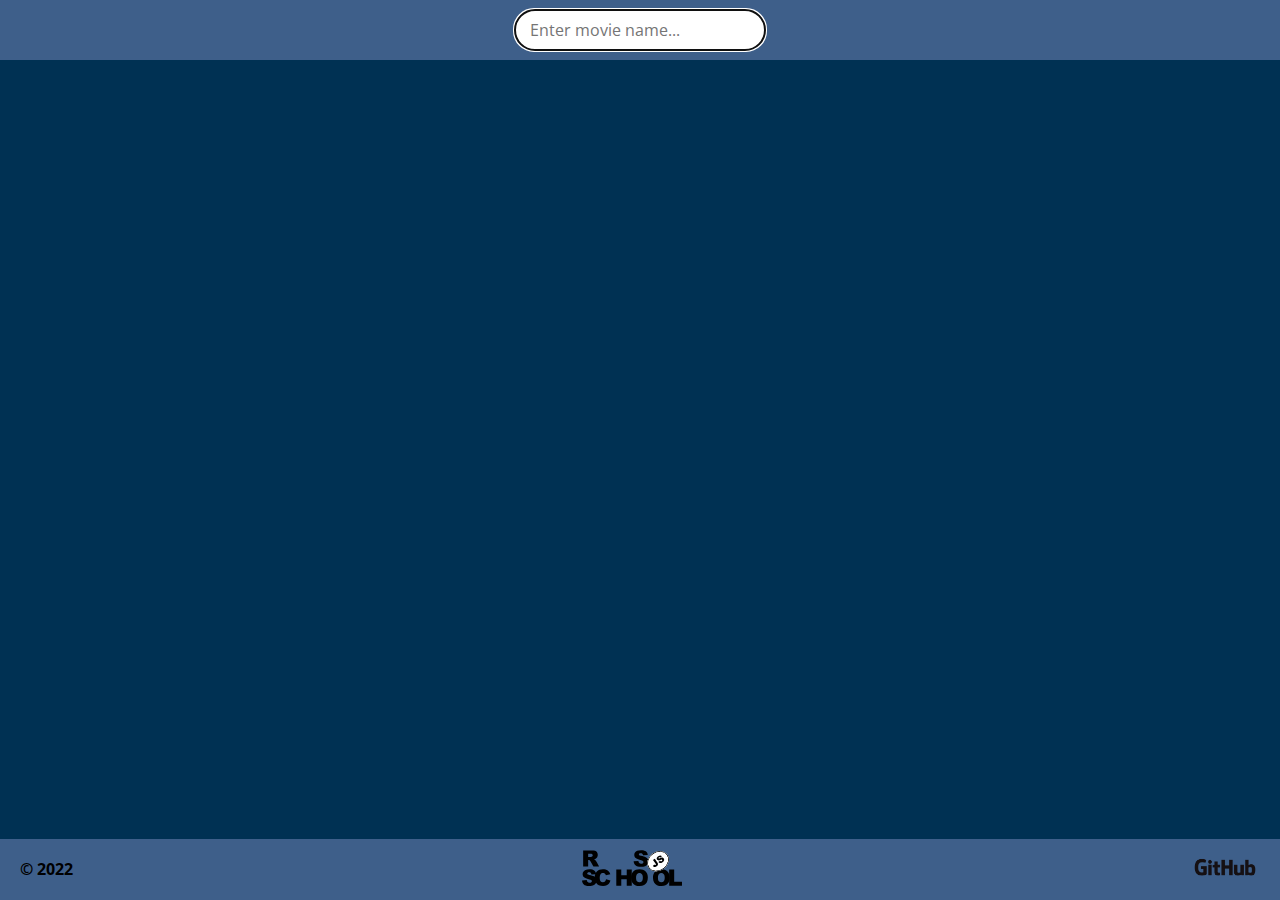
<file: js30-movie-app/index.html>
<!DOCTYPE html>
<html lang="en">
<head>
  <meta charset="UTF-8">
  <link rel="icon" href="#">
  <link rel="stylesheet" href="style.css">
  <link rel="preconnect" href="https://fonts.googleapis.com">
  <link rel="preconnect" href="https://fonts.gstatic.com" crossorigin>
  <link href="https://fonts.googleapis.com/css2?family=Rubik&display=swap" rel="stylesheet">
  <link href="https://fonts.googleapis.com/css2?family=Open+Sans:wght@500&display=swap" rel="stylesheet">
  <script src="main.js" defer></script>
  <title>Movie app</title>
</head>
<body>
<header class="header">
  <div class="container header-container">
    <input class="search" type="search" placeholder="Enter movie name..." autofocus autocomplete="off">
  </div>
</header>
<main class="main">
  <div class="container main-container">

  </div>
</main>
<footer class="footer">
  <div class="container footer-container">
    <span class="footer__data">© 2022</span>
    <a href="https://rs.school/js-stage0/"><img class="rss-logo" src="./assets/rss-js-logo.svg" alt="RSS"></a>
    <a href="https://github.com/IlyaBalykov/"><img class="git-logo" src="./assets/git-logo.png" alt="RSS"></a>
  </div>
</footer>
</body>
</html>
</file>
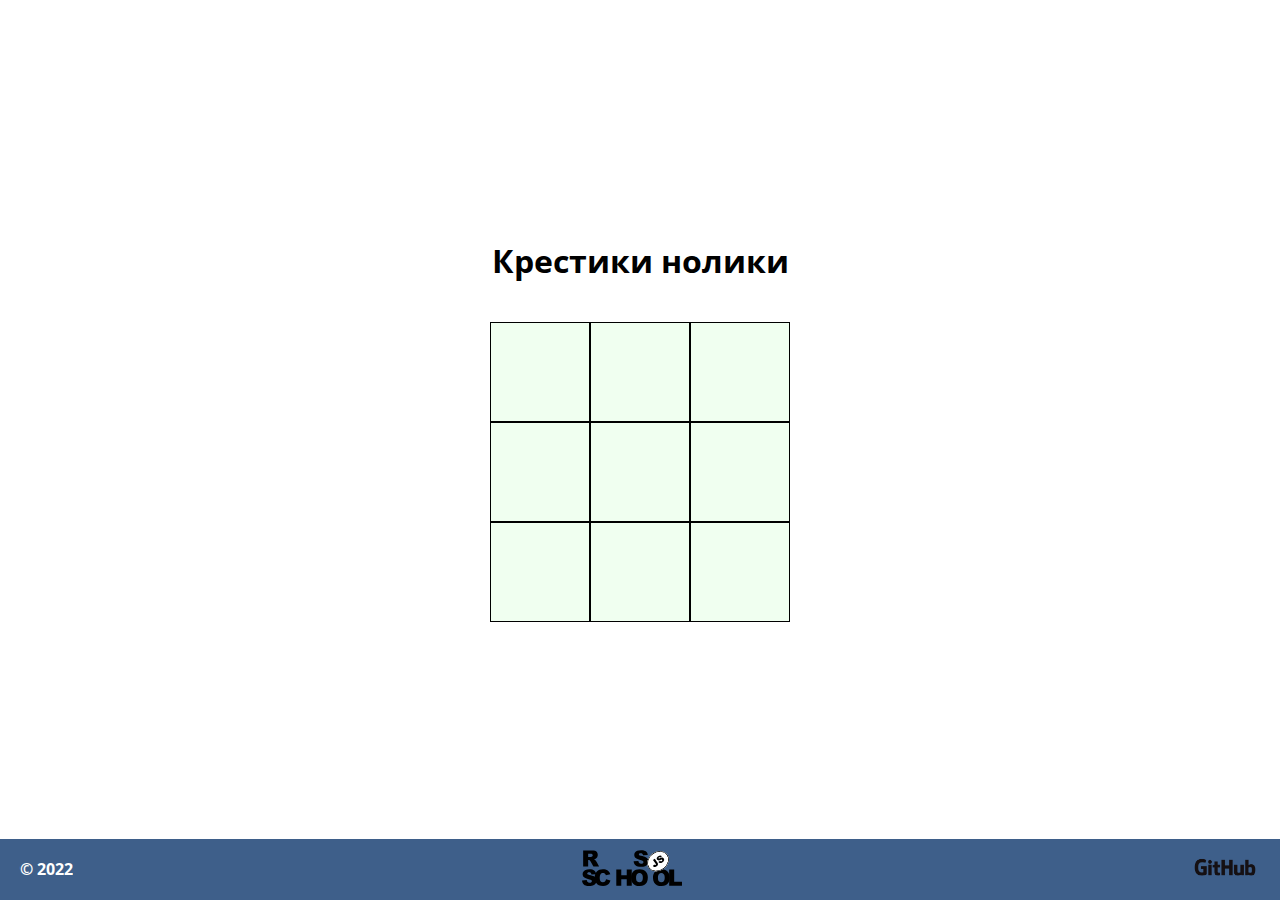
<file: js30-tic-tac-toe/index.html>
<!DOCTYPE html>
<html lang="en">
<head>
  <meta charset="UTF-8">
  <title>Game</title>
  <link rel="preconnect" href="https://fonts.googleapis.com">
  <link rel="preconnect" href="https://fonts.gstatic.com" crossorigin>
  <link href="https://fonts.googleapis.com/css2?family=Rubik&display=swap" rel="stylesheet">
  <link href="https://fonts.googleapis.com/css2?family=Open+Sans:wght@500&display=swap" rel="stylesheet">
  <link rel="stylesheet" href="./style.css">
  <script src="main.js" defer></script>
</head>
<body>
<header class="header">
  <div class="container header-container">

  </div>
</header>
<main class="main">
  <div class="container main-container">
    <h1 class="main-title">Крестики нолики</h1>
    <div class="container area-container">
      <div id="area">
        <div class="area__box"></div>
        <div class="area__box"></div>
        <div class="area__box"></div>
        <div class="area__box"></div>
        <div class="area__box"></div>
        <div class="area__box"></div>
        <div class="area__box"></div>
        <div class="area__box"></div>
        <div class="area__box"></div>
      </div>
    </div>
    <div id="modal-container">
      <div id="overlay"></div>
      <div id="modal-window">
        <span id="modal__content"></span>
        <button class="modal__btn-close">Новая игра</button>
        <div class="modal__records">
          <h2 class="records__title">Последние результаты:</h2>
        </div>
      </div>
    </div>
  </div>
</main>
<footer class="footer">
  <div class="container footer-container">
    <span class="footer__data">© 2022</span>
    <a href="https://rs.school/js-stage0/"><img class="rss-logo" src="./assets/rss-js-logo.svg" alt="RSS"></a>
    <a href="https://github.com/IlyaBalykov/"><img class="git-logo" src="./assets/git-logo.png" alt="RSS"></a>
  </div>
</footer>
</body>
</html>
</file>
<file: js30-movie-app/style.css>
:root {
    --first-background-color: #3E5F8A;
    --second-background-color: #003153;
    --movie-title-font: 'Rubik', sans-serif;
    --movie-rating-font: 'Open Sans', sans-serif;
}
* {
    box-sizing: border-box;
}
body {
    display: flex;
    flex-direction: column;
    justify-content: space-between;
    padding: 0;
    margin: 0;
    min-height: 100vh;
    background: var(--second-background-color);
}
.container {
    max-width: 1440px;
    min-width: 320px;
    margin: 0 auto;
    padding: 0 20px;
}

/*header*/
.header {
    position: fixed;
    z-index: 3;
    width: 100%;
}
.header-container {
    background: var(--first-background-color);
    display: flex;
    flex-direction: row;
    justify-content: center;

    padding: 10px;
}
.search {
    height: 40px;
    border: none;
    border-radius: 20px;
    width: 250px;
    padding: 0 15px;
    font-family: 'Open Sans', sans-serif;
    font-size: 16px;
    line-height: 24px;
}

/*main*/
.main {
    padding-top: 60px;
}
.main-container {
    display: flex;
    align-content: center;
    justify-content: center;
    flex-wrap: wrap;
    background: var(--second-background-color);
}
.card {
    display: flex;
    flex-direction: column;
    justify-content: space-between;
    position: relative;
    padding-bottom: 5px;
    margin: 15px;
    width: 300px;
    max-height: 600px;
    background: var(--first-background-color);
    overflow: hidden;
}
.card-info__image {
    width: 100%;
    object-fit: fill;
}
.card-info__title {
    margin: 10px;
    font-family: var(--movie-title-font);
    font-size: 18px;
    color: whitesmoke;
}
.card-info__rating {
    font-family: var(--movie-rating-font);
    font-size: 14px;
    font-weight: bold;
    background: var(--second-background-color);
    width: 40px;
    text-align: center;
    padding: 10px 0;
}
.card__overview {
    position: absolute;
    width: 300px;
    height: 100%;
    padding: 15px;
    text-align: justify;
    text-indent: 10px;
    font-family: 'Open Sans', sans-serif;
    font-size: 16px;
    line-height: 24px;
    overflow-y: auto;
    background: whitesmoke;
    z-index: 2;
    transform: translateY(100%);
    transition: all .5s ease-out;
}

.card:hover .card__overview {
    transform: translateY(0)
}

/*footer*/
.footer-container {
    display: flex;
    flex-direction: row;
    justify-content: space-between;
    align-items: center;
    background: var(--first-background-color);
    padding: 10px 20px;
}
.footer__data {
    font-family: var(--movie-rating-font);
    font-weight: bold;
}
.rss-logo {
    width: 100px;
}
.git-logo {
    width: 70px;
}
</file>
<file: js30-tic-tac-toe/style.css>
:root {
    --first-background-color: #3E5F8A;
    --font: 'Open Sans', sans-serif;
}

* {
    box-sizing: border-box;
}

body {
    display: flex;
    flex-direction: column;
    justify-content: space-between;
    padding: 0;
    margin: 0;
    min-height: 100vh;
}

.container {
    max-width: 1440px;
    margin: 0 auto;
}

.main-title {
    margin-bottom: 40px;
    font-family: var(--font);
}

.main-container {
    display: flex;
    flex-direction: column;
    justify-content: space-between;
    align-items: center;
    min-height: 100%;
}

.area-container {
    display: flex;
    justify-content: center;
    align-items: center;
    width: 100%;
    height: 100%;
}

#area {
    width: 300px;
    height: 300px;
    background-color: honeydew;
    display: flex;
    flex-wrap: wrap;
}

.area__box {
    display: flex;
    justify-content: center;
    align-items: center;
    width: 100px;
    height: 100px;
    border: 1px solid black;
    font-size: 36px;
    color: brown;
}

#modal-container {
    display: none;
    width: 100%;
    height: 100%;
    position: absolute;
    top: 0;
    left: 0;
}

#overlay {
    width: 100%;
    height: 100%;
    top: 0;
    left: 0;
    background-color: rgba(0, 0, 0, .5);
}

#modal-window {
    display: flex;
    flex-flow: column;
    justify-content: space-between;
    align-items: center;
    position: absolute;
    width: 300px;
    border: 1px solid black;
    background-color: white;
    top: 50%;
    left: 50%;
    transform: translate(-50%, -50%);
    padding: 20px;
}

#modal__content {
    margin-bottom: 10px;
    font-family: var(--font);
}

#modal__btn-close {
    width: 50px;
    height: 20px;
    text-align: center;
    font-family: var(--font);
    cursor: pointer;
}

.modal__records {
    display: flex;
    flex-direction: column;
    align-items: center;
}

.records__title {
    font-size: 14px;
    font-family: var(--font);
}

/*footer*/
.footer-container {
    display: flex;
    flex-direction: row;
    justify-content: space-between;
    align-items: center;
    background: var(--first-background-color);
    padding: 10px 20px;
}

.footer__data {
    font-family: var(--font);
    font-weight: bold;
    color: white;
}

.rss-logo {
    width: 100px;
}

.git-logo {
    width: 70px;
}
</file>
